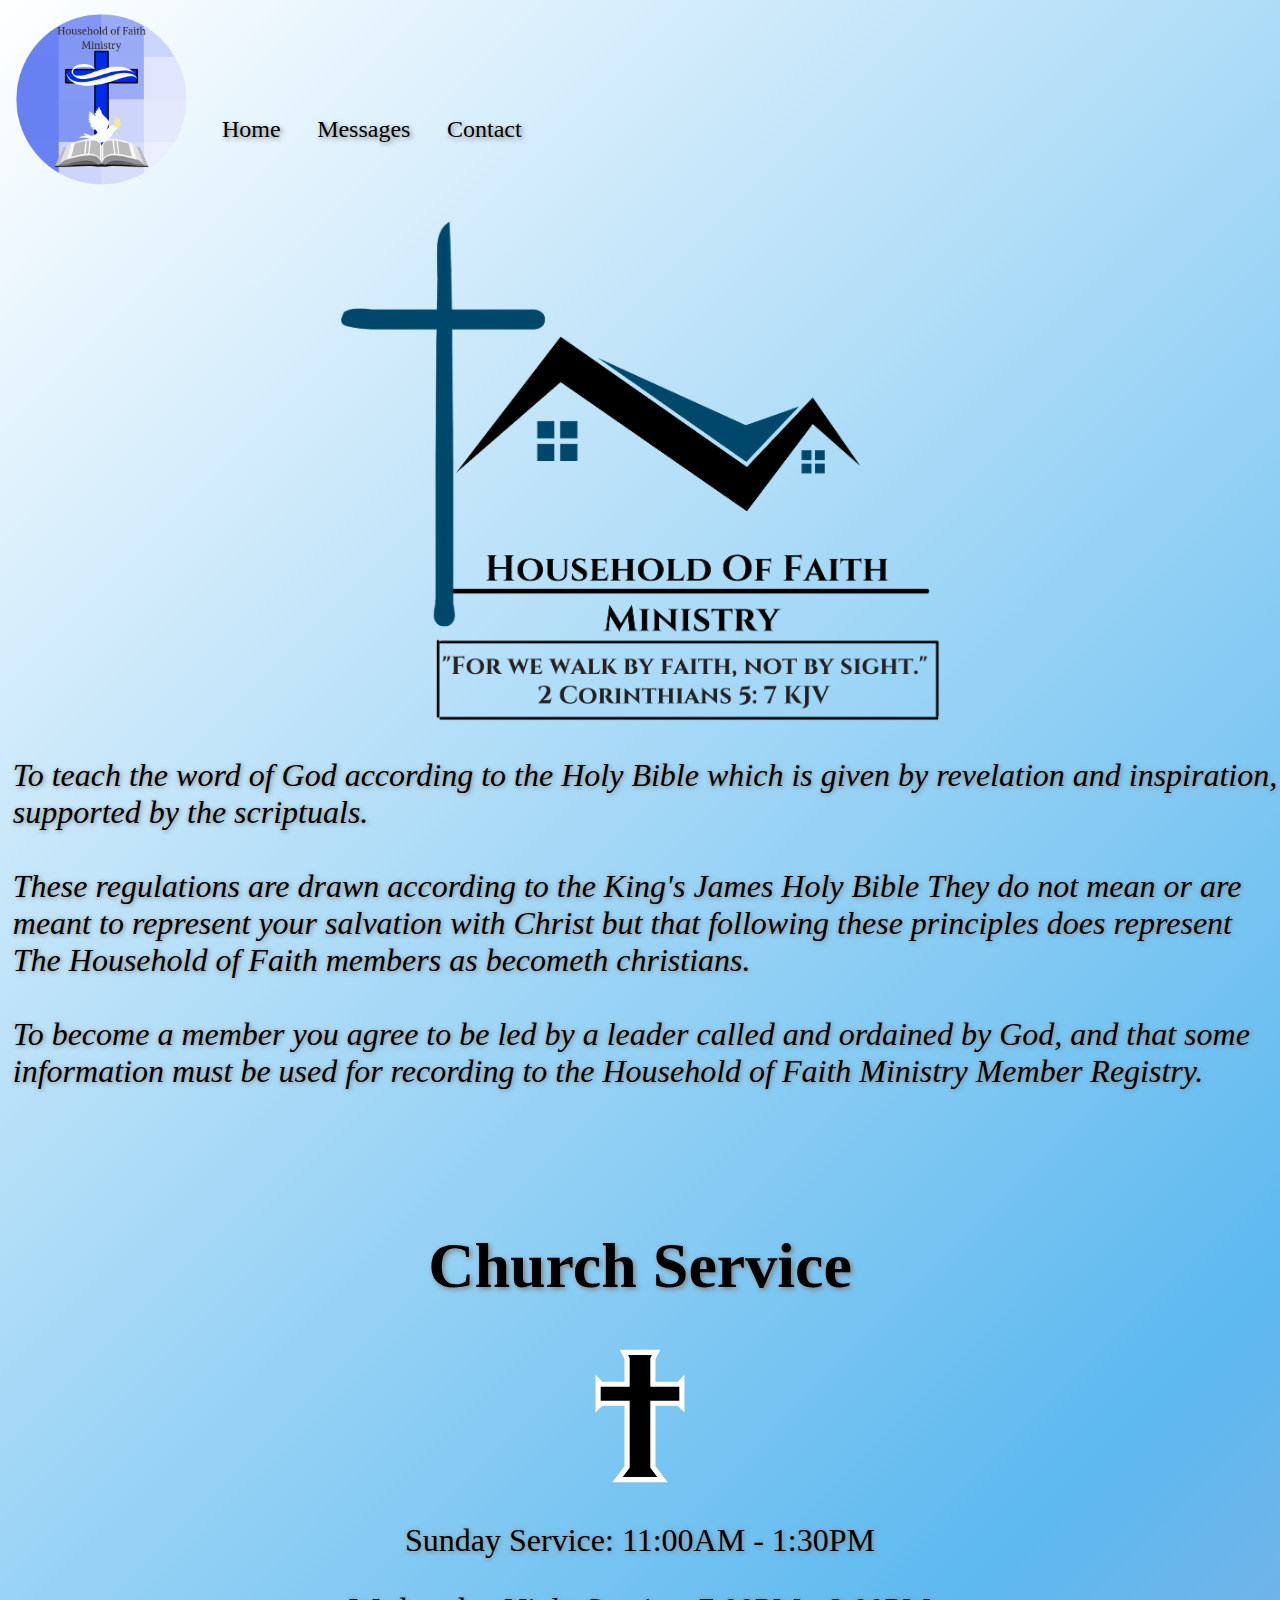
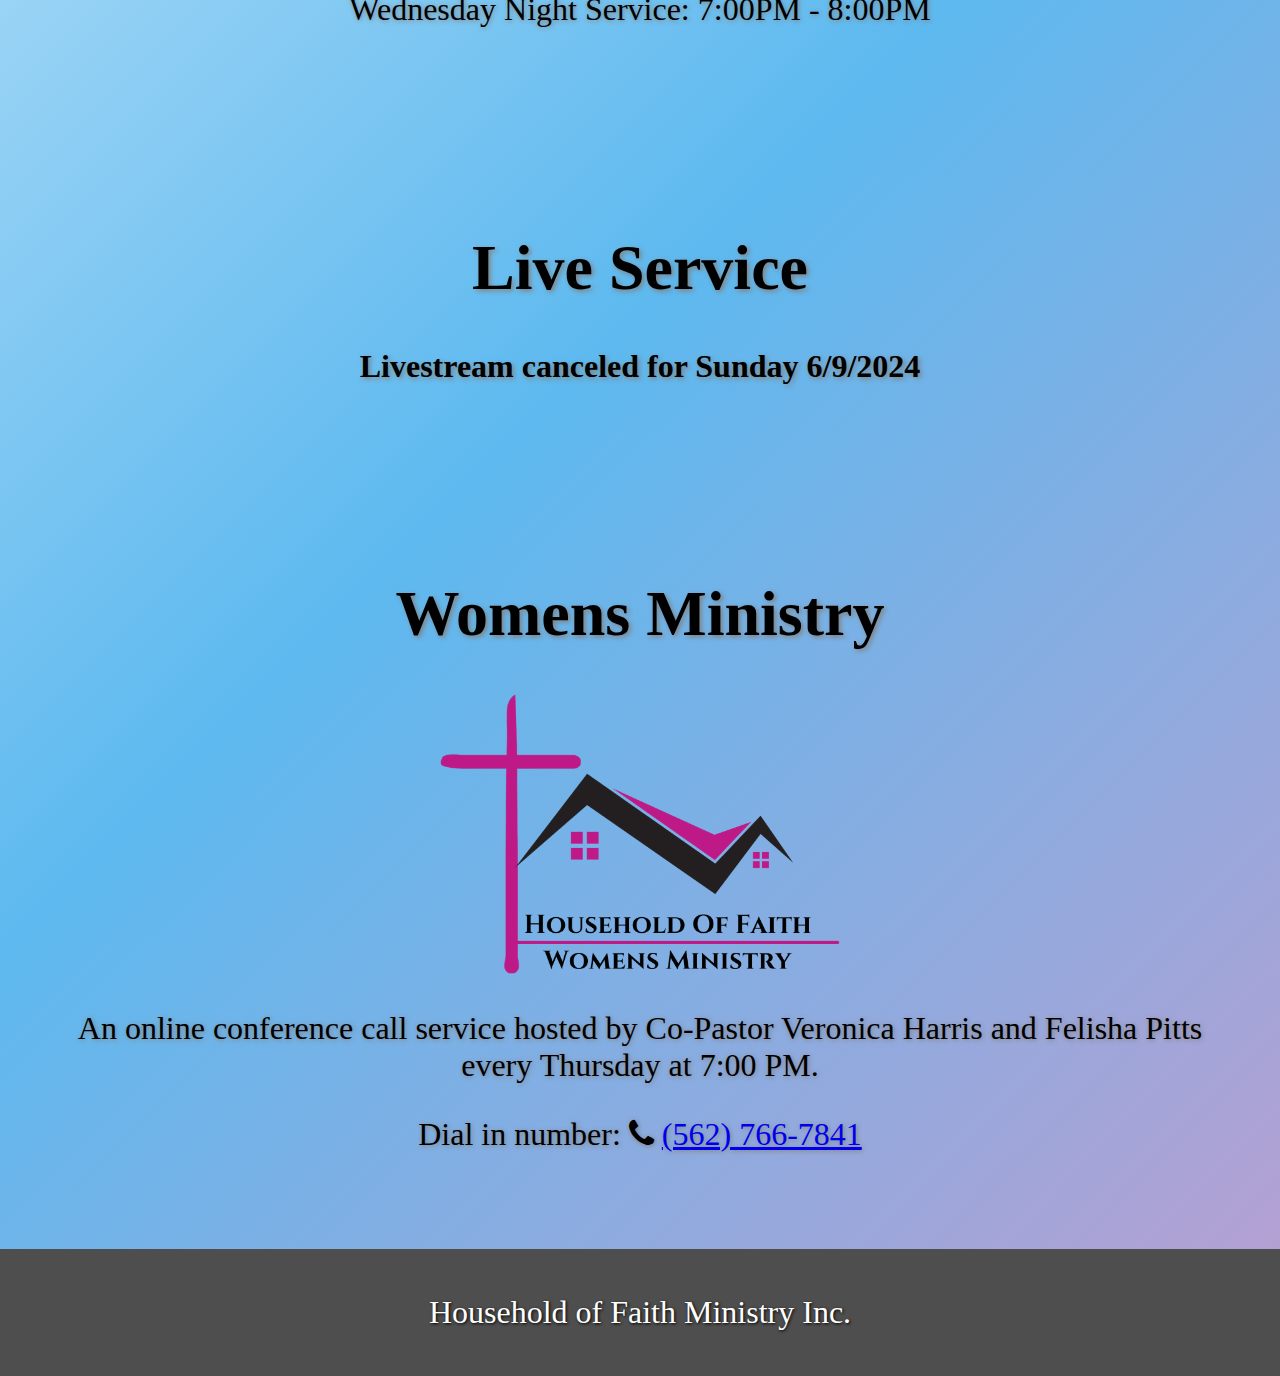
<file: index.html>
<!DOCTYPE html>
<html>
    <head>
        <title>Household of Faith Ministry</title>
        
        <!-- Force reload of static data to prevent caching. May not apply to javascript and css files. -->
        <meta http-equiv="cache-control" content="no-cache, must-revalidate, post-check=0, pre-check=0" />
        <meta http-equiv="cache-control" content="max-age=0" />
        <meta http-equiv="expires" content="0" />
        <meta http-equiv="expires" content="Tue, 01 Jan 1980 1:00:00 GMT" />
        <meta http-equiv="pragma" content="no-cache" />

        <meta name="viewport" content="width=device-width, initial-scale=1.0"/>

        <!-- Load Icons from external source. -->
        <link rel="stylesheet" href="https://cdnjs.cloudflare.com/ajax/libs/font-awesome/4.7.0/css/font-awesome.min.css">

        <!-- Different Stylesheets based on the orientation of the screen.-->
        <link rel="stylesheet" media="screen and (orientation: landscape)" href="css/style_(Desktop)_FrontPage.css"/>
        <link rel="stylesheet" media="screen and (orientation: portrait)" href="css/style_(Mobile)_FrontPage.css"/>

        <!-- <link rel="stylesheet" href="css/style.css"/> -->
        <script src="javascript/javascript.js"></script>

    </head>

    <body>
        <div class="Content">
            <!-- Navigation Bar -->
            <nav class="MobileTopNavBar">
                <div class="DivNavLogoImage">
                    <a href="index.html">
                        <img class="NavLogoImage" src="images/HOFLogo.png" alt="Household of Faith Ministry Logo" title="Household of Faith Ministry Logo"/>
                    </a>
                    <!-- <h1>Household of Faith Ministry</h1> -->
                    <div class="NavListParent">
                        <a href="javascript:void(0);" class="Icon" onclick="toggleNavBar()">
                            <i class="fa fa-bars"></i>
                        </a>
                        <div class="NavListClass" id="navList">
                            <a href="index.html">Home</a>
                            <a href="messages.html">Messages</a>
                            <a href="contact.html">Contact</a>
                        </div>
                    </div>
                </div>
                
                <p class="TableLogoImage"><img src="images/HOFLogo3_Cropped.png" alt="Household of Faith Ministry Logo" title="Household of Faith Ministry Logo"/></p>
            </nav>



            <div class="Main">
                <!-- Where the church name will appear and mission statement -->
                <div class="OptionContent3">
                    <p>To teach the word of God according to the Holy Bible
                        which is given by revelation and inspiration, supported by
                        the scriptuals.<br><br>
                        These regulations are drawn according to the King's James Holy Bible
                        They do not mean or are meant to represent your salvation with Christ
                        but that following these principles does represent The Household of Faith
                        members as becometh christians.<br><br>
                        To become a member you agree to be led by a leader called and ordained by
                        God, and that some information must be used for recording to the Household
                        of Faith Ministry Member Registry.<br>
                    </p>
                </div>

                <!-- Church Service Stuff -->
                <div class="ContentDivider">
                    <h1 class="TitleText">Church Service</h1>
                    <img class="LogoImage" src="images/cross.svg" alt="Household of Faith Ministry Logo" title="Household of Faith Ministry Logo"/>
                    <p>Sunday Service: 11:00AM - 1:30PM</p>
                    <p>Wednesday Night Service: 7:00PM - 8:00PM</p>
                </div>

                <!-- Live Stream Stuff -->
                <div class="ContentDivider">
                    <h1 class="TitleText">Live Service</h1>
                    <!-- <p>Tune into the church service live on sundays. Live Stream starts at 11:30AM</p> -->
                    <h1>Livestream canceled for Sunday 6/9/2024</h1>

                    <!-- <div class="auto-resizable-iframe">
                        <div>
                            <iframe src="https://www.youtube.com/embed/M4OOZMWJ0JI" title="YouTube video player" frameborder="0" allow="accelerometer; autoplay; clipboard-write; encrypted-media; gyroscope; picture-in-picture; web-share" referrerpolicy="strict-origin-when-cross-origin" allowfullscreen></iframe>
                        </div>
                    </div> -->
                </div>

                <!-- Womens Ministry Stuff -->
                <div class="ContentDivider">
                    <h1 class="TitleText">Womens Ministry</h1>
                    <img class="LogoImage2" src="images/HOFWMLogo_Cropped.png" alt="Household of Faith Women's Ministry Logo" title="Household of Faith Women's Ministry Logo"/>
                    <p>An online conference call service hosted by Co-Pastor Veronica Harris and Felisha Pitts every Thursday at 7:00 PM.</p>
                    <p>Dial in number: 
                        <i class="fa fa-phone"></i>
                        <a href="tel:+1562-766-7841">(562) 766-7841</a></p>
                </div>
                    
            </div>
            
            <footer>
                <p>Household of Faith Ministry Inc.</p>
            </footer>
        </div>
    </body>
</html>
</file>
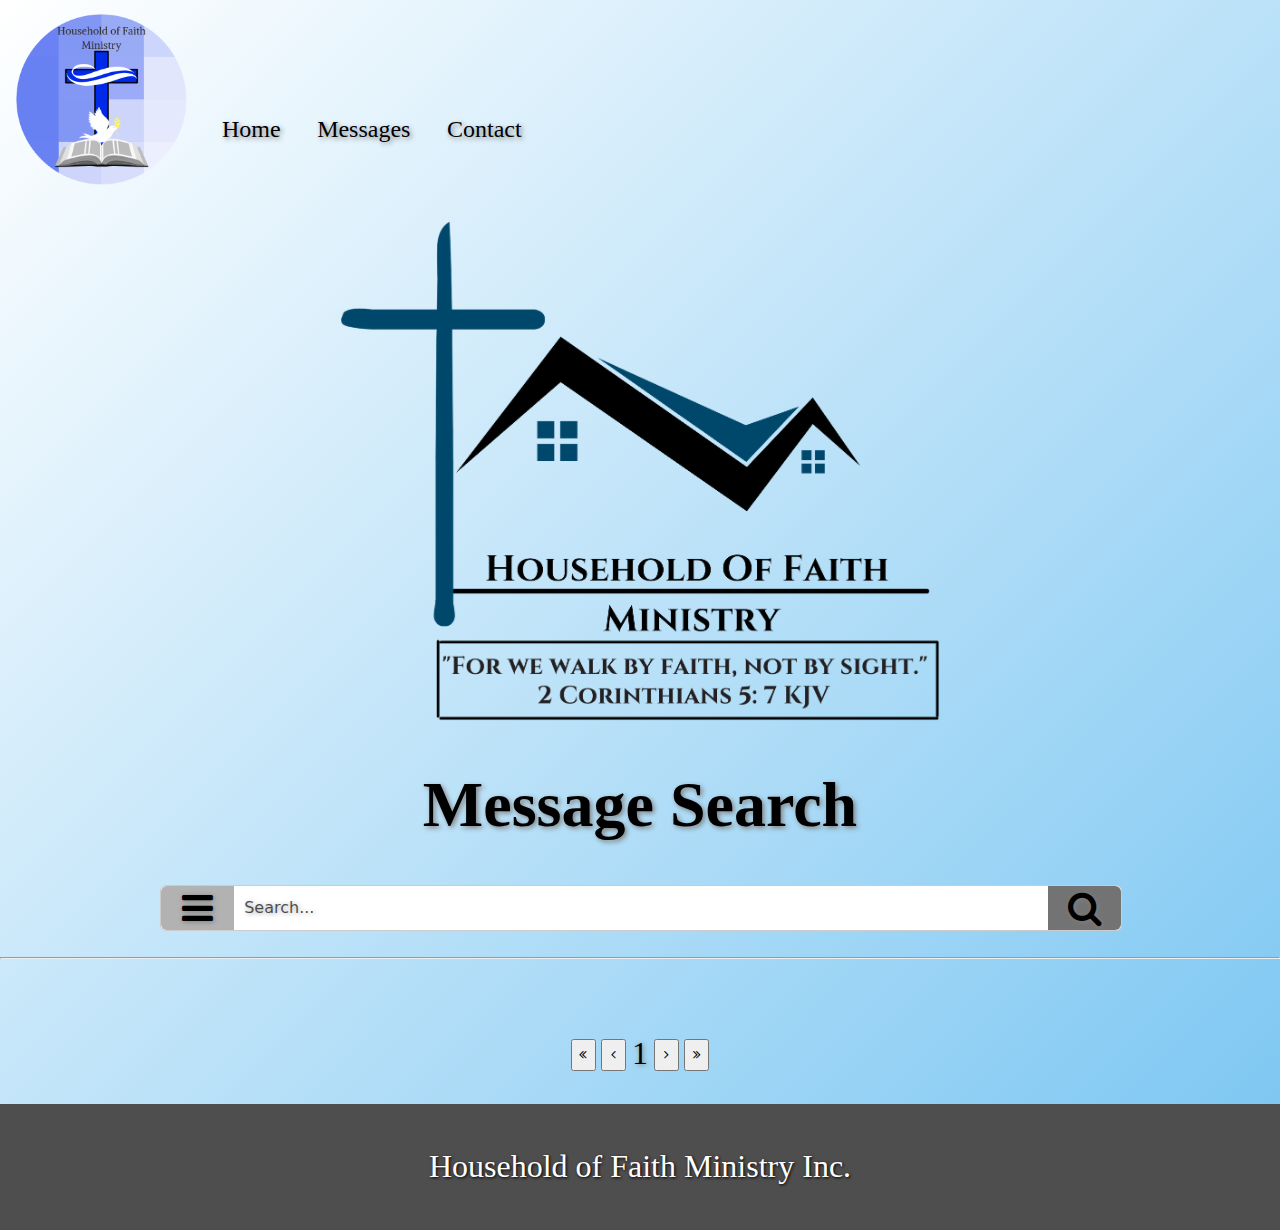
<file: messages.html>
<!DOCTYPE html>
<html>
    <head>
        <title>Household of Faith Ministry</title>
        
        <!-- Force reload of static data to prevent caching. May not apply to javascript and css files. -->
        <meta http-equiv="cache-control" content="no-cache, must-revalidate, post-check=0, pre-check=0" />
        <meta http-equiv="cache-control" content="max-age=0" />
        <meta http-equiv="expires" content="0" />
        <meta http-equiv="expires" content="Tue, 01 Jan 1980 1:00:00 GMT" />
        <meta http-equiv="pragma" content="no-cache" />

        <meta name="viewport" content="width=device-width, initial-scale=1.0"/>

        <!-- Load Icons from external source. -->
        <link rel="stylesheet" href="https://cdnjs.cloudflare.com/ajax/libs/font-awesome/4.7.0/css/font-awesome.min.css">

        <!-- Different Stylesheets based on the orientation of the screen.-->
        <link rel="stylesheet" media="screen and (orientation: landscape)" href="css/style_(Desktop)_Other.css"/>
        <link rel="stylesheet" media="screen and (orientation: portrait)" href="css/style_(Mobile)_Other.css"/>
        
        <script src="/dist/sql-wasm.js"></script>
        <script src="/javascript/javascript.js"></script>
        <script src="/javascript/messageDatabase.js"></script>

    </head>

    <body>
        <div class="Content">
            <!-- Navigation Bar -->
            <nav class="MobileTopNavBar">
                <div class="DivNavLogoImage">
                    <a href="index.html">
                        <img class="NavLogoImage" src="images/HOFLogo.png" alt="Household of Faith Ministry Logo" title="Household of Faith Ministry Logo"/>
                    </a>
                    <!-- <h1>Household of Faith Ministry</h1> -->
                    <div class="NavListParent">
                        <a href="javascript:void(0);" class="Icon" onclick="toggleNavBar()">
                            <i class="fa fa-bars"></i>
                        </a>
                        <div class="NavListClass" id="navList">
                            <a href="index.html">Home</a>
                            <a href="messages.html">Messages</a>
                            <a href="contact.html">Contact</a>
                        </div>
                    </div>
                </div>
                
                <p class="TableLogoImage"><img src="images/HOFLogo3_Cropped.png" alt="Household of Faith Ministry Logo" title="Household of Faith Ministry Logo"/></p>
            </nav>
            

            <div class="Main">
                <h1 class="TitleText">Message Search</h1>

                <div>

                    <div class="SearchWrapperContainer">
                        
                        <div class="SearchWrapper">
                            <button class="AdvancedButton" onclick="toggleSearchOptions()">
                                <i class="fa fa-bars" style="text-align: left; font-size: 36px;"></i>
                            </button>
                            <input type="text" name="search" placeholder="Search..." id="TitleName">
                            <button class="ClearButton" id="clear" onclick="clearSearchBox()">x</button>
                            <button class="SearchButton" onclick="search()">
                                <i class="fa fa-search" style="font-size: 36px;"></i>
                            </button>

                        </div>
                    </div>

                    <br>
                    <div id="SearchOptions" class="SearchOptionsClass">

                        <table class="InnerSOC">
                            <thead>
                                <tr>
                                    <td><h1>Day</h1></td>
                                    <td><h1>Sort By</h1></td>
                                    <td><h1>Order</h1></td>
                                </tr>
                            </thead>
                            <tr>
                                <td>
                                    <!-- SORT DAY STUFF -->
                                    <div class="SearchOptionDayClass">
                                        <input type="radio" id="allDayBut" name="SortDay" value="ALLDAY" checked="checked" autocomplete="off">
                                        <label for="allDayBut">Any</label>
                                        <br>
                                        <input type="radio" id="sundayBut" name="SortDay" value="SUNDAY" autocomplete="off">
                                        <label for="sundayBut">Sunday</label>
                                        <br>
                                        <input type="radio" id="wednesdayBut" name="SortDay" value="WEDNESDAY" autocomplete="off">
                                        <label for="wednesdayBut">Wednesday</label>
                                        <br>
                                        <input type="radio" id="thursdayBut" name="SortDay" value="THURSDAY" autocomplete="off">
                                        <label for="thursdayBut">Thursday</label>
                                    </div>
                                </td>
                                
                                <td>
                                    <!-- SORT TYPE STYLE -->
                                    <div class="SearchOptionSortTypeClass">
                                        <input type="radio" id="sortType1" name="SortTypeStyle" value="Date Recorded" autocomplete="off">
                                        <label for="sortType1">Date Recorded</label>
                                        <br>
                                        <input type="radio" id="sortType2" name="SortTypeStyle" value="Date Uploaded" checked="checked" autocomplete="off">
                                        <label for="sortType2">Date Uploaded</label>
                                    </div>
                                </td>

                                <td>
                                    <!-- SORT STYLE -->
                                    <div class="SearchOptionSortClass">
                                        <input type="radio" id="sort1" name="SortStyle" value="Ascending" checked="checked" autocomplete="off">
                                        <label for="sort1">Newest</label>
                                        <br>
                                        <input type="radio" id="sort2" name="SortStyle" value="Descending" autocomplete="off">
                                        <label for="sort2">Oldest</label>
                                    </div>
                                </td>
                            </tr>
                        </table>

                    </div>

                    <br>
                    <hr>
                    <br>

                    <div id="MessageContainer" class="MessageDivClass">
                    </div>
                    <br>

                    <div id="PageButtonContainer" class="PageNumClass">
                        <button onclick="pageBackJump()"><i class="fa fa-angle-double-left"></i></button>
                        <button onclick="pageBack()"><i class="fa fa-angle-left"></i></button>
                        <p id="PageNumID">1</p>
                        <button onclick="pageFoward()"><i class="fa fa-angle-right"></i></button>
                        <button onclick="pageForwardJump()"><i class="fa fa-angle-double-right"></i></button>
                    </div>
                </div>

                
            </div>

            <footer>
                <p>Household of Faith Ministry Inc.</p>
            </footer>
        </div>
    </body>
</html>
</file>
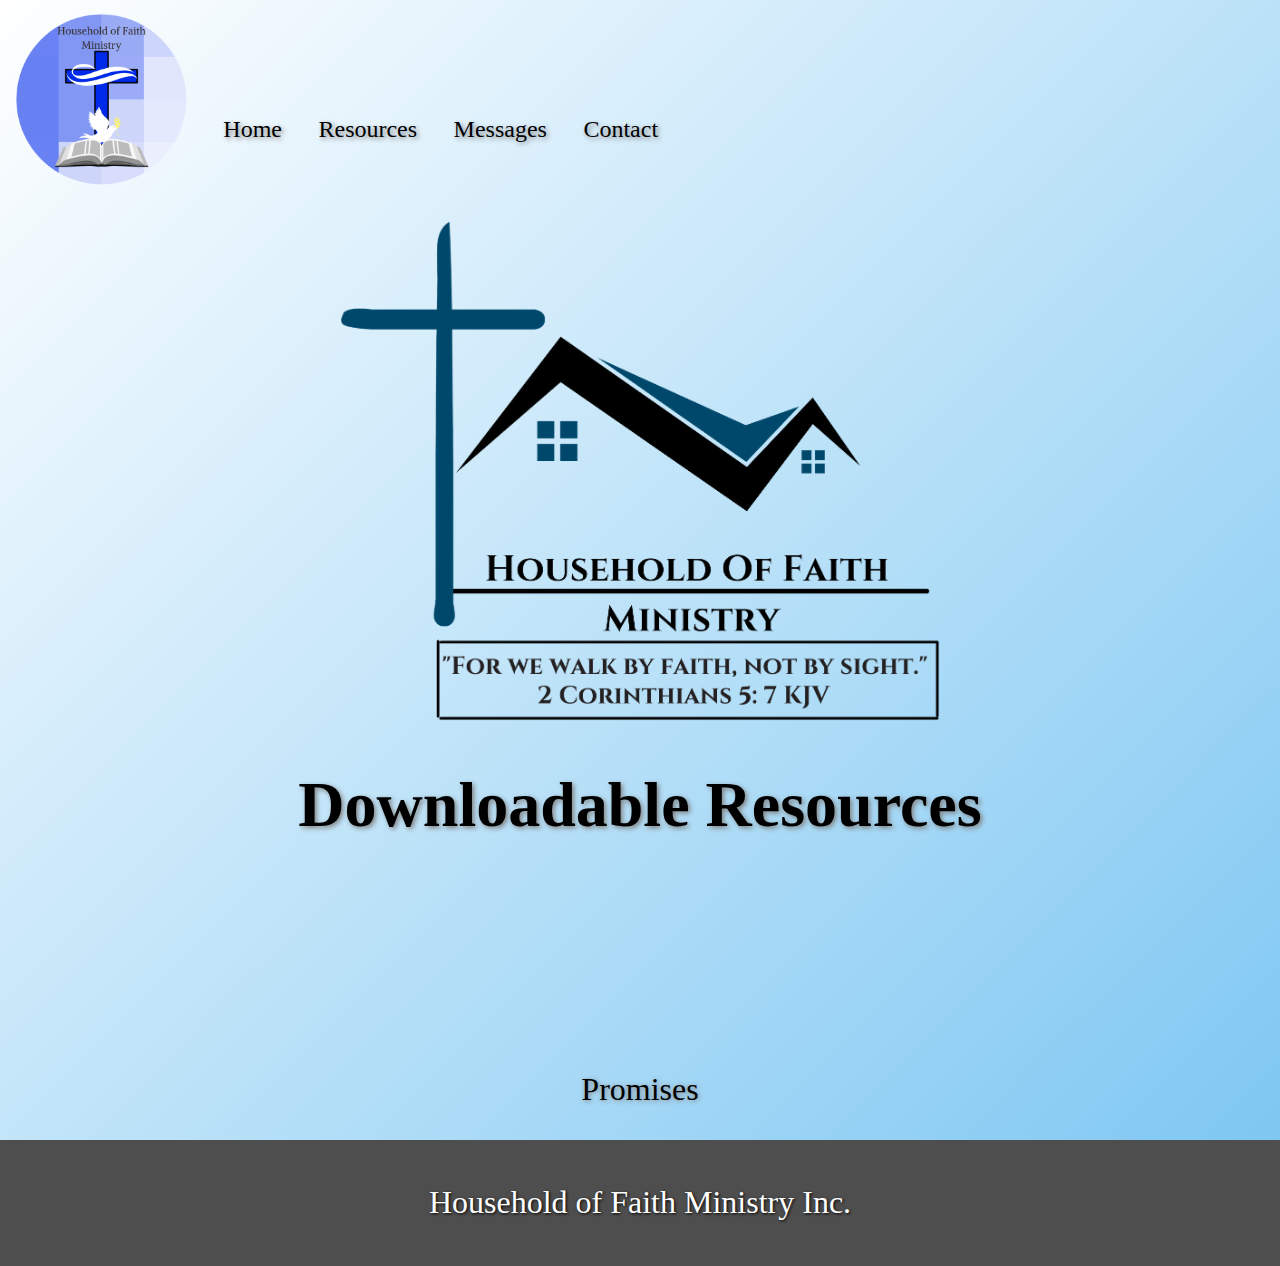
<file: resources.html>
<!DOCTYPE html>
<html>
    <head>
        <title>Household of Faith Ministry</title>
        
        <!-- Force reload of static data to prevent caching. May not apply to javascript and css files. -->
        <meta http-equiv="cache-control" content="no-cache, must-revalidate, post-check=0, pre-check=0" />
        <meta http-equiv="cache-control" content="max-age=0" />
        <meta http-equiv="expires" content="0" />
        <meta http-equiv="expires" content="Tue, 01 Jan 1980 1:00:00 GMT" />
        <meta http-equiv="pragma" content="no-cache" />
        
        <meta name="viewport" content="width=device-width, initial-scale=1"/>

        <!-- Load Icons from external source. -->
        <link rel="stylesheet" href="https://cdnjs.cloudflare.com/ajax/libs/font-awesome/4.7.0/css/font-awesome.min.css">
        <link rel="stylesheet" href="https://fonts.googleapis.com/icon?family=Material+Icons">

        <!-- Different Stylesheets based on the orientation of the screen.-->
        <link rel="stylesheet" media="screen and (orientation: landscape)" href="css/style_(Desktop)_Other.css"/>
        <link rel="stylesheet" media="screen and (orientation: portrait)" href="css/style_(Mobile)_Other.css"/>

		<script src="https://mozilla.github.io/pdf.js/build/pdf.mjs" type="module"></script>
        <script src="javascript/javascript.js"></script>
        <script src="javascript/pdfDisplayer.js" type="module"></script>
    </head>

    <body>
        <div class="Content">
            <!-- Navigation Bar -->
            <nav class="MobileTopNavBar">
                <div class="DivNavLogoImage">
                    <a href="index.html">
                        <img class="NavLogoImage" src="images/HOFLogo.png" alt="Household of Faith Ministry Logo" title="Household of Faith Ministry Logo"/>
                    </a>
                    <!-- <h1>Household of Faith Ministry</h1> -->
                    <div class="NavListParent">
                        <a href="javascript:void(0);" class="Icon" onclick="toggleNavBar()">
                            <i class="fa fa-bars"></i>
                        </a>
                        <div class="NavListClass" id="navList">
                            <a href="index.html">Home</a>
							<a href="resources.html">Resources</a>
                            <a href="messages.html">Messages</a>
                            <a href="contact.html">Contact</a>
                        </div>
                    </div>
                </div>
                
                <p class="TableLogoImage"><img src="images/HOFLogo3_Cropped.png" alt="Household of Faith Ministry Logo" title="Household of Faith Ministry Logo"/></p>
            </nav>

            <!-- Where the church name will appear and mission statement -->
            <div class="Main">
                <h1 class="TitleText">Downloadable Resources</h1>
				
				<div>
					<div style="display:inline-block;">
						<a href="resources/Bible Study Conference Line 08052021.pdf">
							<canvas id="pdf-preview"></canvas>
						</a>
						<p>Promises</p>
					</div>
				</div>
				
            </div>
            
            <footer>
                <p>Household of Faith Ministry Inc.</p>
            </footer>
        
        </div>
    </body>
</html>
</file>
<file: css/style_(Desktop)_FrontPage.css>
html {
    scroll-behavior: smooth;
    width: 100%;
    min-height: 100%;
}

body {
    /* background-color:slategray; */
    text-align: center;
    margin: 0px;
    width: 100%;
    height: 100%;
    background: linear-gradient(135deg, rgb(255,255,255) 0%, rgb(93, 185, 239) 60%, hsla(327, 67%, 74%, 1) 120%); 
    background-repeat: no-repeat;
    text-shadow: 1px 1px 5px gray;
}


div.Content {
    display: inline;
    width: 100%;
    height: 100%;
}

p {
    max-width: 100%;
    max-height: 100%;
}

h1 {
    max-width: 100%;
    max-height: 100%;
    text-shadow: 2px 2px 5px gray;
}

div.Header {
    padding-top: 1%;
    text-align: center;
    /* background: #1abc9c; */
    background-image: url("../images/x-xtgONQzGgOE-unsplash.jpg");
    color: white;
    font-size: 32pt;
    width: 100%;
}

div.NavListClass {
    background: none;
    text-align: left;
    width: 100%;
    padding-left: 1%;
    
}

div.NavListClass a{
    max-width: 132px;
    text-shadow: 2px 2px 5px gray;
    transition: color 0.5s ease;
}

div.NavListClass a:hover{
    color: gray;
}

div.DivNavLogoImage{
    font-size: large;
    display: flex;
    align-items: center;
    text-align: left;
}
img.NavLogoImage{
    max-width: 128pt;
    max-height: 128pt;
    text-align: center;
}

.MobileTopNavBar {
    top: 0px;
}

.MobileTopNavBar a{
    color: black;
    padding: 14px 16px;
    text-decoration: none;
    font-size: 24px;
    display: inline-block;

}

.MobileTopNavBar a.Icon{
    visibility: hidden;
    background: #4e4e4e;
    position: relative;
    vertical-align: top;
    align-content: left;
}

.MobileTopNavBar a.Icon:hover{
    background: green;
}

h1.TitleText {
    text-align: center;
    font-size: 48pt;
}

div.Main p{
    font-size: 24pt;
}

img.LogoImage {
    max-width: 400px;
    width: 10%;
    height: 10%;
}

img.LogoImage2 {
    max-width: 400px;
    width: 100%;
    height: 100%;
}

div.ContentDivider {
    padding: 64px;
}

.OptionContent {
    display: inline-block;
    text-align: justify;
    width: 40em;
    margin: 0 auto;
}

.OptionContent2 {
    font-size: 24pt;
    text-align: justify;
    width: 20em;
    margin: 0 auto;
}

.OptionContent2 td{
    padding: 1em;
}

.OptionContent3 {
    font-size: 24pt;
    margin: 0 auto;
    text-align: left;
    padding-left: 1%;
    font-style: oblique;
    font-weight: 500;
    font-family: serif;
}

p.TableLogoImage {
    text-align: center;
}
p.TableLogoImage img{
    max-width: 600px;
    max-height: 75%;
    width: 100%;
    height: 100%
}

.CashAppSVG {
    width: 128px;
}

footer {
    left: 0;
    bottom: 0;
    font-size: 24pt;
    color: white;
    background: #4e4e4e;
    padding-top: 1%;
    padding-bottom: 1%;
    width: 100%;
    text-shadow: 1px 1px 3px black;
}

.auto-resizable-iframe {
    max-width: 1280px;
    margin: 0px auto;
}
  
.auto-resizable-iframe > div {
    position: relative;
    padding-bottom: 56.25%;
    height: 0px;
}
  
.auto-resizable-iframe iframe {
    position: absolute;
    top: 0px;
    left: 0px;
    width: 100%;
    height: 100%;
}
</file>
<file: css/style_(Mobile)_FrontPage.css>
html {
    scroll-behavior: smooth;
    min-height: 100%;
}

body {
    background-color:slategray;
    text-align: center;
    margin: 0px;
    width: 100%;
    height: 100%;
    
    background: linear-gradient(135deg, rgb(255,255,255) 0%, rgb(93, 185, 239) 60%, hsla(327, 67%, 74%, 1) 120%); 
    background-repeat: no-repeat;
    text-shadow: 1px 1px 5px gray;
}

div.Content {
    display: inline-block;
    width: 100%;
    height: 100%;
}

p {
    max-width: 100%;
    max-height: 100%;
}

h1 {
    max-width: 100%;
    max-height: 100%;
    text-shadow: 2px 2px 5px gray;
}

div.Header {
    padding-top: 1%;
    text-align: center;
    /* background: #1abc9c; */
    background-image: url("../images/x-xtgONQzGgOE-unsplash.jpg");
    color: white;
    font-size: 28pt;
    width: 100%;
}

div.Header h1{
    max-width: 100%;
}

div.NavListClass {
    overflow: hidden;
    display: block;
    max-width: 0px;
    transition: max-width 0.5s ease;

    height: 100%;
    text-align: left;
}


div.NavListClass a:hover{
    background: rgba(0,0,0,0.2);
}

div.NavListClass a{
    text-align: left;
    text-shadow: 2px 2px 5px gray;
    transition: color 0.5s ease;
    transition: background 0.25s ease;
}

div.DivNavLogoImage{
    font-size: large;
    display: flex;
    align-items: center;
    text-align: left;
}
img.NavLogoImage{
    max-width: 128pt;
    max-height: 128pt;
    text-align: center;
}

.MobileTopNavBar {
    overflow: hidden;
    display: block;
}

.MobileTopNavBar a{
    color: black;
    padding: 14px 16px;
    text-decoration: none;
    text-align: left;
    font-size: 24px;
    display: block;
}

.MobileTopNavBar a.Icon{
    /* background: #606060; */
    display: inline-block;
    text-align: left;
    position: relative;
    transition: background 0.25s ease;

}

.MobileTopNavBar a.Icon:hover{
    background: rgba(0,0,0,0.1);
}

.NavListParent {
    position: absolute;
    right: 1%;
    top: 1%;
    text-align: right;
}

h1.TitleText {
    text-align: center;
    font-size: 48pt;
}

div.Main p{
    font-size: 24pt;
}

img.LogoImage {
    max-width: 400px;
    width: 20%;
    height: 20%;
}

img.LogoImage2 {
    max-width: 400px;
    width: 100%;
    height: 100%;
}

div.ContentDivider {
    padding: 64px;
}

.OptionContent {
    display: inline-block;
    text-align: center;
    max-width: 40em;
    margin: 0 auto;
}

.OptionContent2 {
    font-size: 24pt;
    text-align: left;
    width: 100%;
    max-width: 20em;
    margin: 0 auto;
}

.OptionContent2 td{
    padding: 5%;
}

.OptionContent3 {
    padding: 2%;
    font-size: 24pt;
    margin: 0 auto;
    text-align: center;
    font-style: oblique;
    font-weight: 500;
    font-family: serif;
}

p.TableLogoImage {
    text-align: center;
}
p.TableLogoImage img{
    max-width: 800px;
    max-height: 75%;
    width: 100%;
    height: 100%
}

.CashAppSVG {
    max-width: 128px;
    max-height: 128px;
    width: 100%;
    height: 100%;
}

footer {
    left: 0;
    bottom: 0;
    font-size: 24pt;
    color: white;
    background: #4e4e4e;
    padding-top: 1%;
    padding-bottom: 1%;
    width: 100%;
    text-shadow: 1px 1px 3px black;
}

.auto-resizable-iframe {
    max-width: 1280px;
    margin: 0px auto;
}
  
.auto-resizable-iframe > div {
    position: relative;
    padding-bottom: 56.25%;
    height: 0px;
}
  
.auto-resizable-iframe iframe {
    position: absolute;
    top: 0px;
    left: 0px;
    width: 100%;
    height: 100%;
}
</file>
<file: css/style_(Desktop)_Other.css>
html {
    scroll-behavior: smooth;
    width: 100%;
    min-height: 100%;
}

body {
    /* background-color:slategray; */
    text-align: center;
    margin: 0px;
    width: 100%;
    height: 100%;
    background: linear-gradient(135deg, rgb(255,255,255) 0%, rgb(93, 185, 239) 120%); 
    background-repeat: no-repeat;
    text-shadow: 1px 1px 5px gray;
}


div.Content {
    display: inline;
    width: 100%;
    height: 100%;
}

p {
    max-width: 100%;
    max-height: 100%;
}

h1 {
    max-width: 100%;
    max-height: 100%;
    text-shadow: 2px 2px 5px gray;
}

div.Header {
    padding-top: 1%;
    text-align: center;
    /* background: #1abc9c; */
    background-image: url("../images/x-xtgONQzGgOE-unsplash.jpg");
    color: white;
    font-size: 32pt;
    width: 100%;
}

div.NavListClass {
    background: none;
    text-align: left;
    width: 100%;
    padding-left: 1%;
    
}

div.NavListClass a{
    max-width: 132px;
    text-shadow: 2px 2px 5px gray;
    transition: color 0.5s ease;
}

div.NavListClass a:hover{
    color: gray;
}

div.DivNavLogoImage{
    font-size: large;
    display: flex;
    align-items: center;
    text-align: left;
}
img.NavLogoImage{
    max-width: 128pt;
    max-height: 128pt;
    text-align: center;
}

.MobileTopNavBar {
    top: 0px;
}

.MobileTopNavBar a{
    color: black;
    padding: 14px 16px;
    text-decoration: none;
    font-size: 24px;
    display: inline-block;

}

.MobileTopNavBar a.Icon{
    visibility: hidden;
    background: #4e4e4e;
    position: relative;
    vertical-align: top;
    align-content: left;
}

.MobileTopNavBar a.Icon:hover{
    background: green;
}

h1.TitleText {
    text-align: center;
    font-size: 48pt;
}

div.Main p{
    font-size: 24pt;
}

img.LogoImage {
    max-width: 400px;
    width: 20%;
    height: 20%;
}

img.LogoImage2 {
    max-width: 400px;
    width: 100%;
    height: 100%;
}

div.ContentDivider {
    padding: 64px;
}

.OptionContent {
    display: inline-block;
    text-align: justify;
    width: 40em;
    margin: 0 auto;
}

.OptionContent2 {
    font-size: 24pt;
    text-align: justify;
    width: 20em;
    margin: 0 auto;
}

.OptionContent2 td{
    padding: 1em;
}

.OptionContent3 {
    font-size: 32pt;
    margin: 0 auto;
    text-align: center;
    font-style: oblique;
    font-weight: 500;
    font-family: serif;
}

p.TableLogoImage {
    text-align: center;
}
p.TableLogoImage img{
    max-width: 600px;
    max-height: 75%;
    width: 100%;
    height: 100%
}

.CashAppSVG {
    width: 128px;
}

footer {
    left: 0;
    bottom: 0;
    font-size: 24pt;
    color: white;
    background: #4e4e4e;
    padding-top: 1%;
    padding-bottom: 1%;
    width: 100%;
    text-shadow: 1px 1px 3px black;
}

div.SearchOptionsClass {
    overflow: hidden;
    /* display: block; */
    max-height: 0px;
    transition: max-height 0.5s ease;
    border-collapse: collapse;

    text-align: center;
    margin: auto;

    width:90%;
}

table.InnerSOC {
    text-align: left;
    vertical-align: top;
    background: rgba(0,0,0,0.3);
    border: 2px solid rgb(0,0,0,0.3);
    border-bottom-left-radius: 6px;
    border-bottom-right-radius: 6px;
    width: 100%;
}

table.InnerSOC tr{
    vertical-align: top;
}

table.InnerSOC thead th{
    border-bottom: 1px solid black;
}

div.SearchOptionDayClass {
    width: 100%;
}

div.SearchOptionSortClass {
    width: 100%;
}

div.SearchOptionSortTypeClass {
    width: 100%;
}

label {
    font-size: 24pt;
}

input[type=text], select {
    /* width: 75%;
    padding: 12px 20px;
    margin: 8px 0;
    display: inline-block;
    border: 1px solid #ccc;
    border-radius: 6px;
    box-sizing: border-box;
    font-size: 20pt; */
    all: unset;
    font: 16px system-ui;
    color: black;
    height: 100%;
    width: 100%;
    padding: 6px 10px;
    text-align: left;
}

input[type=text]:placeholder-shown + button.ClearButton {
    visibility: hidden;
}

::placeholder {
    color: black;
    opacity: 0.7; 
}

div.SearchWrapper {
    background-color: white;
    border: 1px solid #ccc;
    width: 100%;
    height: 44px;
    border-radius: 6px;
    display: flex;
    flex-direction: row;
    align-items: center;
}

div.SearchWrapper button {
    all: unset;
    cursor: pointer;
    width: 44px;
    height: 44px;
}

div.SearchWrapper button.ClearButton {
    color: black;
}

div.SearchWrapper button.SearchButton {
    background: rgba(0,0,0,0.55);
    padding-left: 2%;
    padding-right: 2%;
    border-top-right-radius: 6px;
    border-bottom-right-radius: 6px;
    transition: background 0.5s ease;
}

div.SearchWrapper button.SearchButton:hover {
    background: rgba(0,0,0,0.35);
}

div.SearchWrapper button.AdvancedButton {
    background: rgba(0,0,0,0.30);
    padding-left: 2%;
    padding-right: 2%;
    border-top-left-radius: 6px;
    border-bottom-left-radius: 6px;
    transition: background 0.5s ease;
}

div.SearchWrapper button.AdvancedButton:hover {
    background: rgba(0,0,0,0.15);
}

div.SearchWrapperContainer {
    display: inline-block;
    width: 75%;
    align-items: center;
    text-align: center;
}

div.MessageDivClass {
    text-align: left;
    text-shadow: none;
}

table.SubMessageTableClass {
    text-align: left;
    vertical-align: top;
    width: 100%;
    text-shadow: none;
}
table.SubMessageTableClass h1 {
    text-align: left;
    width: 50%;
    text-shadow: none;
}

table.SubMessageTableClass h2 {
    text-align: right;
    width: 50%;
    text-shadow: none;
}

div.MessageDivClass p{
    font-size: large;
    text-align: left;
    padding-left: 5%;
    text-shadow: none;
}

div.MessageDivClass a {
    padding-left: 5%;
    text-shadow: none;
}

.videoClass {
    margin-left: 5%;
}

.PageNumClass {
    text-align: center;
    display: inline-flex;
}

.PageNumClass p {
    margin-left: 2%;
    margin-right: 2%;
}

.PageNumClass button {
    width: 32px;
    height: 32px;
    vertical-align: bottom;
    margin: 2%;
    margin-top: 25%;
}
</file>
<file: css/style_(Mobile)_Other.css>
html {
    scroll-behavior: smooth;
    min-height: 100%;
}

body {
    background-color:slategray;
    text-align: center;
    margin: 0px;
    width: 100%;
    height: 100%;
    background: linear-gradient(135deg, rgb(255,255,255) 0%, rgb(93, 185, 239) 120%); 
    background-repeat: no-repeat;
    text-shadow: 1px 1px 5px gray;
}

div.Content {
    display: inline-block;
    width: 100%;
    height: 100%;
}

p {
    max-width: 100%;
    max-height: 100%;
}

h1 {
    max-width: 100%;
    max-height: 100%;
    text-shadow: 2px 2px 5px gray;
}

div.Header {
    padding-top: 1%;
    text-align: center;
    /* background: #1abc9c; */
    background-image: url("../images/x-xtgONQzGgOE-unsplash.jpg");
    color: white;
    font-size: 28pt;
    width: 100%;
}

div.Header h1{
    max-width: 100%;
}

div.NavListClass {
    overflow: hidden;
    display: block;
    max-width: 0px;
    transition: max-width 0.5s ease;

    height: 100%;
    text-align: center;
}


div.NavListClass a:hover{
    background: rgba(0,0,0,0.2);
}

div.NavListClass a{
    text-align: left;
    text-shadow: 2px 2px 5px gray;
    transition: color 0.5s ease;
    transition: background 0.25s ease;
}

div.DivNavLogoImage{
    font-size: large;
    display: flex;
    align-items: center;
    text-align: left;
}
img.NavLogoImage{
    max-width: 128pt;
    max-height: 128pt;
    text-align: center;
}

.MobileTopNavBar {
    overflow: hidden;
    display: block;
}

.MobileTopNavBar a{
    color: black;
    padding: 14px 16px;
    text-decoration: none;
    text-align: left;
    font-size: 24px;
    display: block;
}

.MobileTopNavBar a.Icon{
    display: inline-block;
    text-align: left;
    position: relative;
    transition: background 0.25s ease;
}

.MobileTopNavBar a.Icon:hover{
    background: rgba(0,0,0,0.1);
}

.NavListParent {
    position: absolute;
    right: 1%;
    top: 1%;
    text-align: right;
}

h1.TitleText {
    text-align: center;
    font-size: 48pt;
}

div.Main p{
    font-size: 24pt;
}

img.LogoImage {
    max-width: 400px;
    width: 10%;
    height: 10%;
}

img.LogoImage2 {
    max-width: 400px;
    width: 100%;
    height: 100%;
}

div.ContentDivider {
    padding: 64px;
}

.OptionContent {
    display: inline-block;
    text-align: center;
    max-width: 40em;
    margin: 0 auto;
}

.OptionContent2 {
    font-size: 24pt;
    text-align: left;
    width: 100%;
    max-width: 20em;
    margin: 0 auto;
}

.OptionContent2 td{
    padding: 5%;
}

.OptionContent3 {
    padding: 2%;
    font-size: 24pt;
    margin: 0 auto;
    text-align: left;
    font-style: oblique;
    font-weight: 500;
    font-family: serif;
}

p.TableLogoImage {
    text-align: center;
}
p.TableLogoImage img{
    max-width: 800px;
    max-height: 75%;
    width: 100%;
    height: 100%
}

td.TableLogoImage img{
    max-width: 100%;
    width: 100%;
    height: 100%
}

.CashAppSVG {
    max-width: 128px;
    max-height: 128px;
    width: 100%;
    height: 100%;
}

footer {
    left: 0;
    bottom: 0;
    font-size: 24pt;
    color: white;
    background: #4e4e4e;
    padding-top: 1%;
    padding-bottom: 1%;
    width: 100%;
    text-shadow: 1px 1px 3px black;
}


div.SearchOptionsClass {
    overflow: hidden;
    /* display: block; */
    max-height: 0px;
    transition: max-height 0.5s ease;
    border-collapse: collapse;

    text-align: center;
    margin: auto;

    width:90%;
}

table.InnerSOC {
    text-align: left;
    vertical-align: top;
    background: rgba(0,0,0,0.3);
    border: 2px solid rgb(0,0,0,0.3);
    border-bottom-left-radius: 6px;
    border-bottom-right-radius: 6px;
    width: 100%;
}

table.InnerSOC tr{
    vertical-align: top;
}

table.InnerSOC thead th{
    border-bottom: 1px solid black;
}

div.SearchOptionDayClass {
    width: 100%;
}

div.SearchOptionSortClass {
    width: 100%;
}

div.SearchOptionSortTypeClass {
    width: 100%;
}

label {
    font-size: 18pt;
}

input[type=text], select {
    /* width: 75%;
    padding: 12px 20px;
    margin: 8px 0;
    display: inline-block;
    border: 1px solid #ccc;
    border-radius: 6px;
    box-sizing: border-box;
    font-size: 20pt; */
    all: unset;
    font: 16px system-ui;
    color: black;
    height: 100%;
    width: 100%;
    padding: 6px 10px;
    text-align: left;
}


input[type=text]:placeholder-shown + button.ClearButton {
    visibility: hidden;
}

::placeholder {
    color: black;
    opacity: 0.7; 
}

div.SearchWrapper {
    background-color: white;
    border: 1px solid #ccc;
    width: 100%;
    height: 44px;
    border-radius: 6px;
    display: flex;
    flex-direction: row;
    align-items: center;
}

div.SearchWrapper button {
    all: unset;
    cursor: pointer;
    width: 44px;
    height: 44px;
}

div.SearchWrapper button.ClearButton {
    color: black;
}

div.SearchWrapper button.SearchButton {
    background: rgba(0,0,0,0.55);
    padding-left: 2%;
    padding-right: 2%;
    border-top-right-radius: 6px;
    border-bottom-right-radius: 6px;
    transition: background 0.5s ease;
}

div.SearchWrapper button.SearchButton:hover {
    background: rgba(0,0,0,0.35);
}

div.SearchWrapper button.AdvancedButton {
    background: rgba(0,0,0,0.30);
    padding-left: 2%;
    padding-right: 2%;
    border-top-left-radius: 6px;
    border-bottom-left-radius: 6px;
    transition: background 0.5s ease;
}

div.SearchWrapper button.AdvancedButton:hover {
    background: rgba(0,0,0,0.15);
}

div.SearchWrapperContainer {
    display: inline-block;
    width: 75%;
    align-items: center;
    text-align: center;
}

div.MessageDivClass {
    text-align: left;
    text-shadow: none;
}

table.SubMessageTableClass {
    text-align: left;
    vertical-align: top;
    width: 100%;
    text-shadow: none;
}
table.SubMessageTableClass h1 {
    text-align: left;
    width: 50%;
    text-shadow: none;
}

table.SubMessageTableClass h2 {
    text-align: right;
    width: 50%;
    text-shadow: none;
}

div.MessageDivClass p{
    font-size: large;
    text-align: left;
    padding-left: 5%;
    text-shadow: none;
}

div.MessageDivClass a {
    padding-left: 5%;
    text-shadow: none;
}

.videoClass {
    margin-left: 5%;
}

.PageNumClass {
    text-align: center;
    display: inline-flex;
}

.PageNumClass button {
    width: 32px;
    height: 32px;
    vertical-align: bottom;
    margin: 3%;
    margin-top: 25%;
}
</file>
